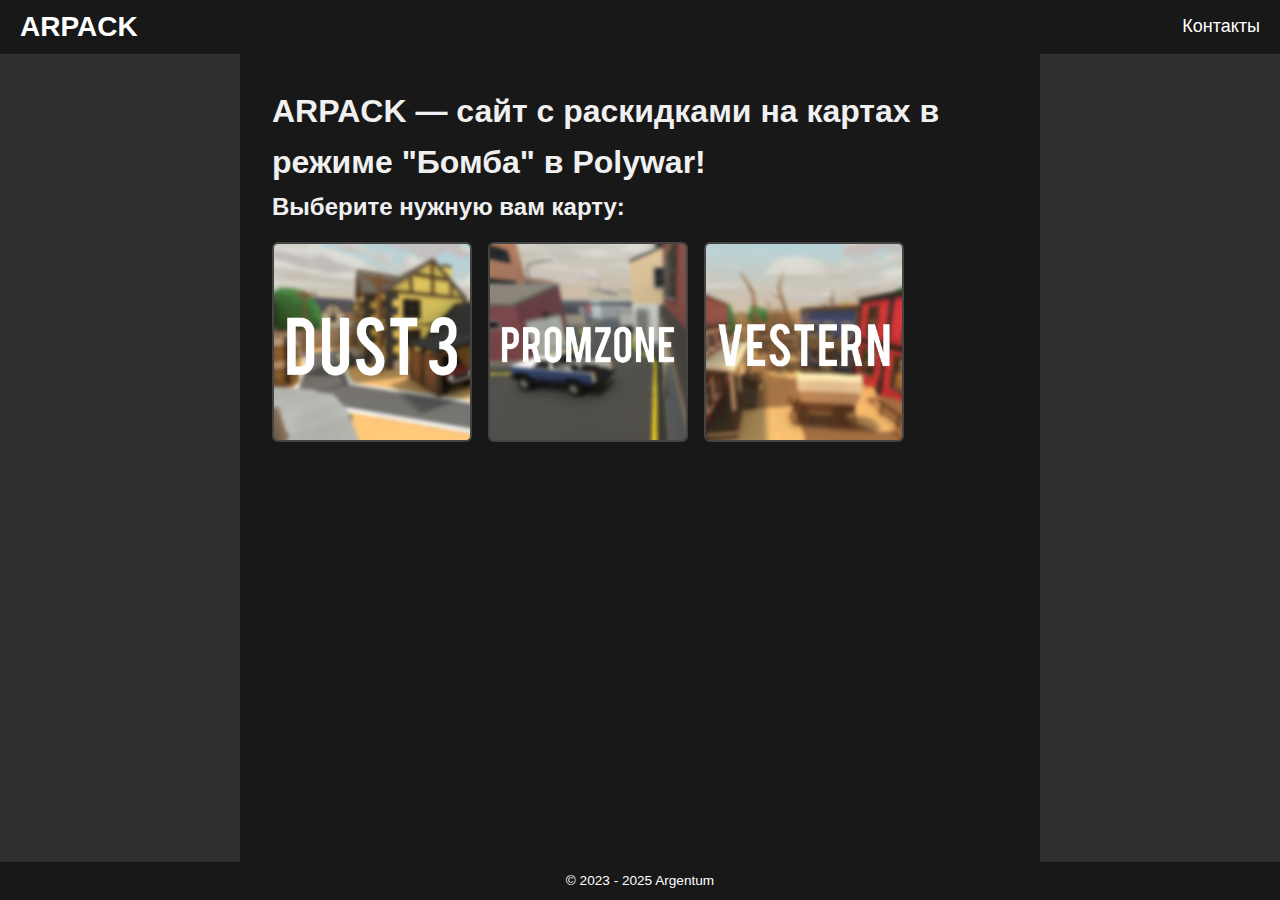
<file: index.html>
<!DOCTYPE html>
<html lang="ru">
<head>
    <meta charset="UTF-8">
    <meta name="viewport" content="width=device-width, initial-scale=1.0">
    <title>ARPACK — сайт с раскидками на картах Polywar!</title>
    <link rel="stylesheet" href="style.css">
    <style>
        header {
            background-color: #181818;
            color: white;
            display: flex;
            justify-content: space-between;
            align-items: center;
            padding: 10px 20px;
        }

        header h1 {
            margin: 0;
            font-size: 28px;
        }

        header a {
            color: white;
            text-decoration: none;
            font-size: 18px;
        }

        header a:hover {
            text-decoration: underline;
        }
    </style>
</head>
<body>
    <header>
        <h1>ARPACK</h1>
        <a href="contact.html">Контакты</a>
    </header>

    <div class="plate">
        <h1>ARPACK — сайт с раскидками на картах в режиме "Бомба" в Polywar!</h1>
        <h2>Выберите нужную вам карту:</h2>

        <div class="map-gallery">
            <a href="dust3rb.html"><img src="dust3.jpg" alt="Dust3"></a>
            <a href="promzonerb.html"><img src="promzone.jpg" alt="Promzone"></a>
            <a href="vesternrb.html"><img src="vestern.jpg" alt="Vestern"></a>
        </div>
    </div>

    <footer>
        &copy; 2023 - 2025 Argentum
    </footer>
</body>
</html>
</file>
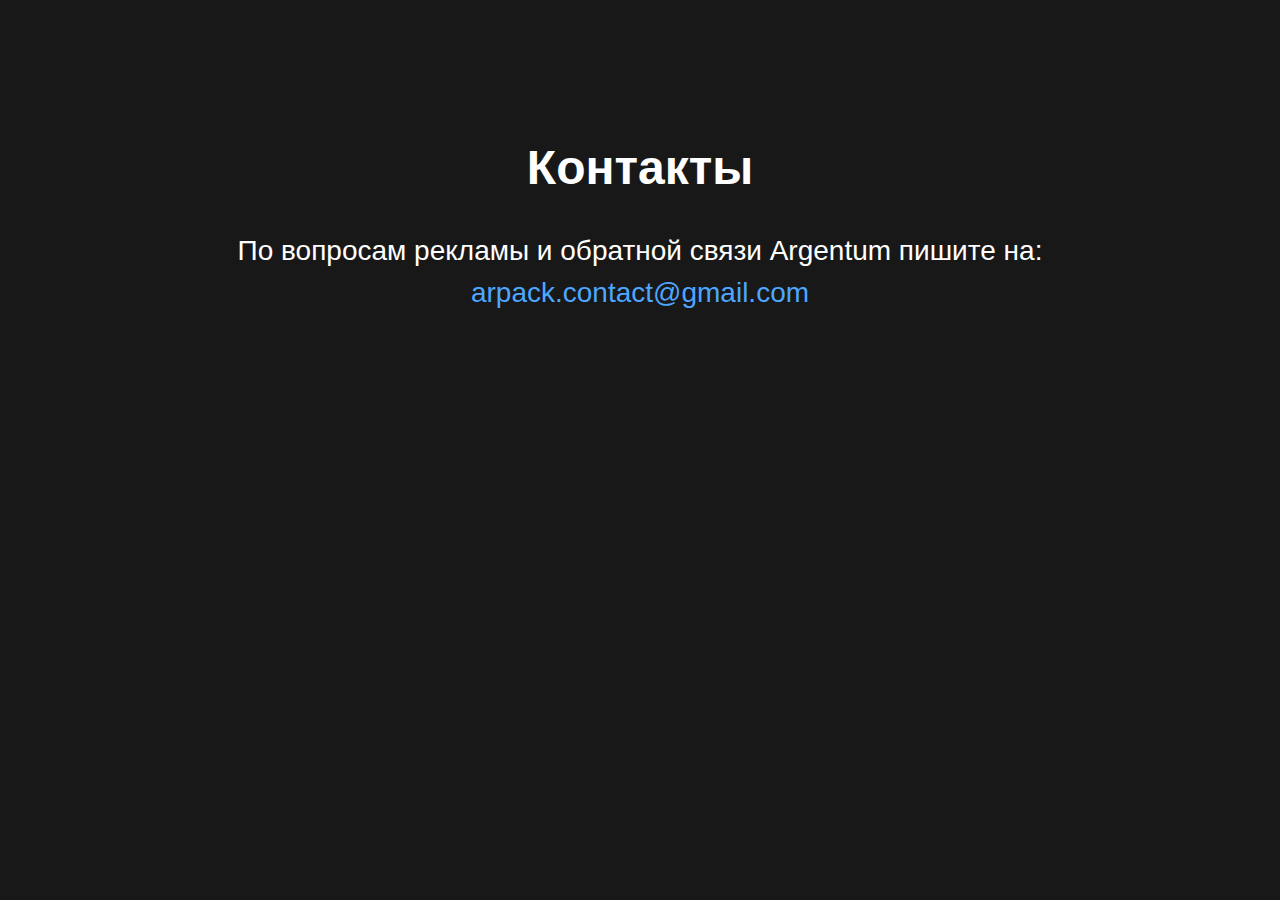
<file: contact.html>
<!DOCTYPE html>
<html lang="ru">
<head>
    <meta charset="UTF-8">
    <title>Контакты</title>
    <style>
        body {
            background-color: #181818;
            color: #ffffff;
            font-family: Arial, sans-serif;
            text-align: center;
            padding-top: 100px;
        }

        h1 {
            font-size: 48px;
            margin-bottom: 40px;
        }

        p {
            font-size: 28px;
            margin: 10px 0;
        }

        a {
            color: #4da6ff;
            text-decoration: none;
            font-size: 28px;
        }

        a:hover {
            text-decoration: underline;
        }
    </style>
</head>
<body>
    <h1>Контакты</h1>
    <p>По вопросам рекламы и обратной связи Argentum пишите на:</p>
    <p><a href="mailto:arpack.contact@gmail.com">arpack.contact@gmail.com</a></p>
</body>
</html>
</file>
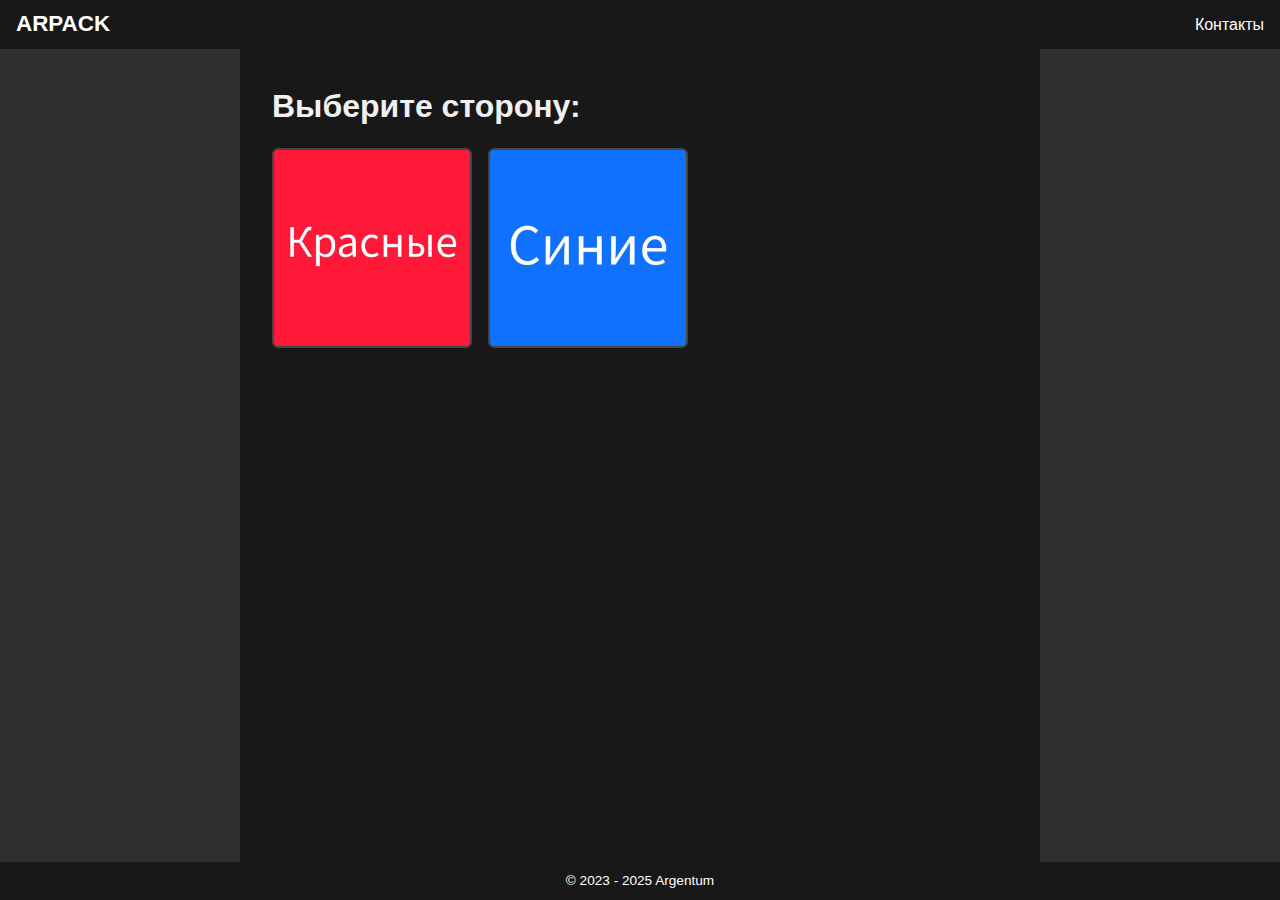
<file: dust3rb.html>
<!DOCTYPE html>
<html lang="ru">
<head>
    <meta charset="UTF-8" />
    <meta name="viewport" content="width=device-width, initial-scale=1" />
    <title>ARPACK — сайт с раскидками на картах Polywar!</title>
    <link rel="stylesheet" href="style.css" />
    <style>
        * {
            margin: 0;
            padding: 0;
            box-sizing: border-box;
        }

        body {
            font-family: Arial, sans-serif;
            background-color: #2f2f2f;
            color: #f0f0f0;
            line-height: 1.6;
            min-height: 100vh;
            display: flex;
            flex-direction: column;
        }

        .map-gallery {
            display: flex;
            gap: 1rem;
            margin-top: 1rem;
            flex-wrap: wrap;
        }

        .map-gallery a img {
            width: 200px;
            height: auto;
            border-radius: 6px;
            border: 2px solid #444;
            transition: transform 0.2s ease;
        }

        .map-gallery a img:hover {
            transform: scale(1.05);
            border-color: #888;
        }

        header {
            background-color: #181818;
            color: white;
            padding: 0.5rem 1rem;
            display: flex;
            justify-content: space-between;
            align-items: center;
        }

        header h1 {
            margin: 0.2rem 1rem 0.2rem 0;
            font-size: 1.4rem;
            line-height: 1.2;
        }

        header a {
            color: white;
            text-decoration: none;
            font-size: 1rem;
            transition: color 0.3s;
        }

        header a:hover {
            color: #4da6ff;
            text-decoration: underline;
        }

        .plate {
            background-color: #181818;
            padding: 2rem;
            padding-bottom: 3rem;
            flex-grow: 1;
            display: flex;
            flex-direction: column;
            align-items: flex-start;
            text-align: left;
            max-width: 800px;
            margin: 0 auto;
            width: 100%;
            box-sizing: border-box;
        }

        footer {
            background-color: #181818;
            color: white;
            text-align: center;
            padding: 0.5rem;
            font-size: 0.85rem;
            position: fixed;
            bottom: 0;
            width: 100%;
            z-index: 10;
        }
    </style>
</head>
<body>
    <header>
        <h1>ARPACK</h1>
        <a href="contact.html">Контакты</a>
    </header>

    <div class="plate">
        <h1>Выберите сторону:</h1>
        
        <div class="map-gallery">
            <a href="dust3r.html"><img src="red.jpg" alt="Dust3r" /></a>
            <a href="dust3b.html"><img src="blue.jpg" alt="Dust3b" /></a>
        </div>
    </div>

    <footer>
        &copy; 2023 - 2025 Argentum
    </footer>
</body>
</html>
</file>
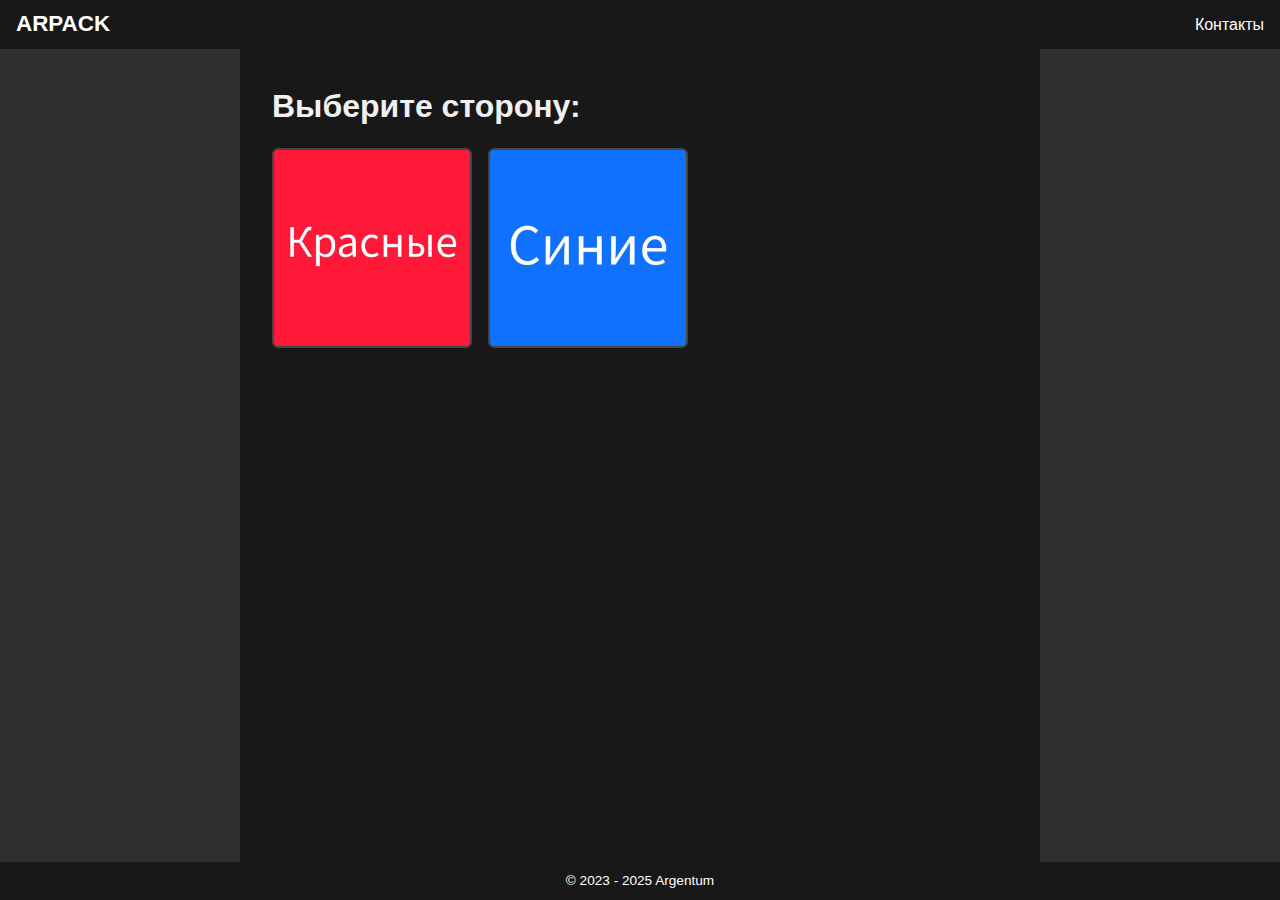
<file: promzonerb.html>
<!DOCTYPE html>
<html lang="ru">
<head>
    <meta charset="UTF-8" />
    <meta name="viewport" content="width=device-width, initial-scale=1" />
    <title>ARPACK — сайт с раскидками на картах Polywar!</title>
    <link rel="stylesheet" href="style.css" />
    <style>
        * {
            margin: 0;
            padding: 0;
            box-sizing: border-box;
        }

        body {
            font-family: Arial, sans-serif;
            background-color: #2f2f2f;
            color: #f0f0f0;
            line-height: 1.6;
            min-height: 100vh;
            display: flex;
            flex-direction: column;
        }

        .map-gallery {
            display: flex;
            gap: 1rem;
            margin-top: 1rem;
            flex-wrap: wrap;
        }

        .map-gallery a img {
            width: 200px;
            height: auto;
            border-radius: 6px;
            border: 2px solid #444;
            transition: transform 0.2s ease;
        }

        .map-gallery a img:hover {
            transform: scale(1.05);
            border-color: #888;
        }

        header {
            background-color: #181818;
            color: white;
            padding: 0.5rem 1rem;
            display: flex;
            justify-content: space-between;
            align-items: center;
        }

        header h1 {
            margin: 0.2rem 1rem 0.2rem 0;
            font-size: 1.4rem;
            line-height: 1.2;
        }

        header a {
            color: white;
            text-decoration: none;
            font-size: 1rem;
            transition: color 0.3s;
        }

        header a:hover {
            color: #4da6ff;
            text-decoration: underline;
        }

        .plate {
            background-color: #181818;
            padding: 2rem;
            padding-bottom: 3rem;
            flex-grow: 1;
            display: flex;
            flex-direction: column;
            align-items: flex-start;
            text-align: left;
            max-width: 800px;
            margin: 0 auto;
            width: 100%;
            box-sizing: border-box;
        }

        footer {
            background-color: #181818;
            color: white;
            text-align: center;
            padding: 0.5rem;
            font-size: 0.85rem;
            position: fixed;
            bottom: 0;
            width: 100%;
            z-index: 10;
        }
    </style>
</head>
<body>
    <header>
        <h1>ARPACK</h1>
        <a href="contact.html">Контакты</a>
    </header>

    <div class="plate">
        <h1>Выберите сторону:</h1>

        <div class="map-gallery">
            <a href="promzoner.html"><img src="red.jpg" alt="Promzonered" /></a>
            <a href="promzoneb.html"><img src="blue.jpg" alt="Promzoneblue" /></a>
        </div>
    </div>

    <footer>
        &copy; 2023 - 2025 Argentum
    </footer>
</body>
</html>
</file>
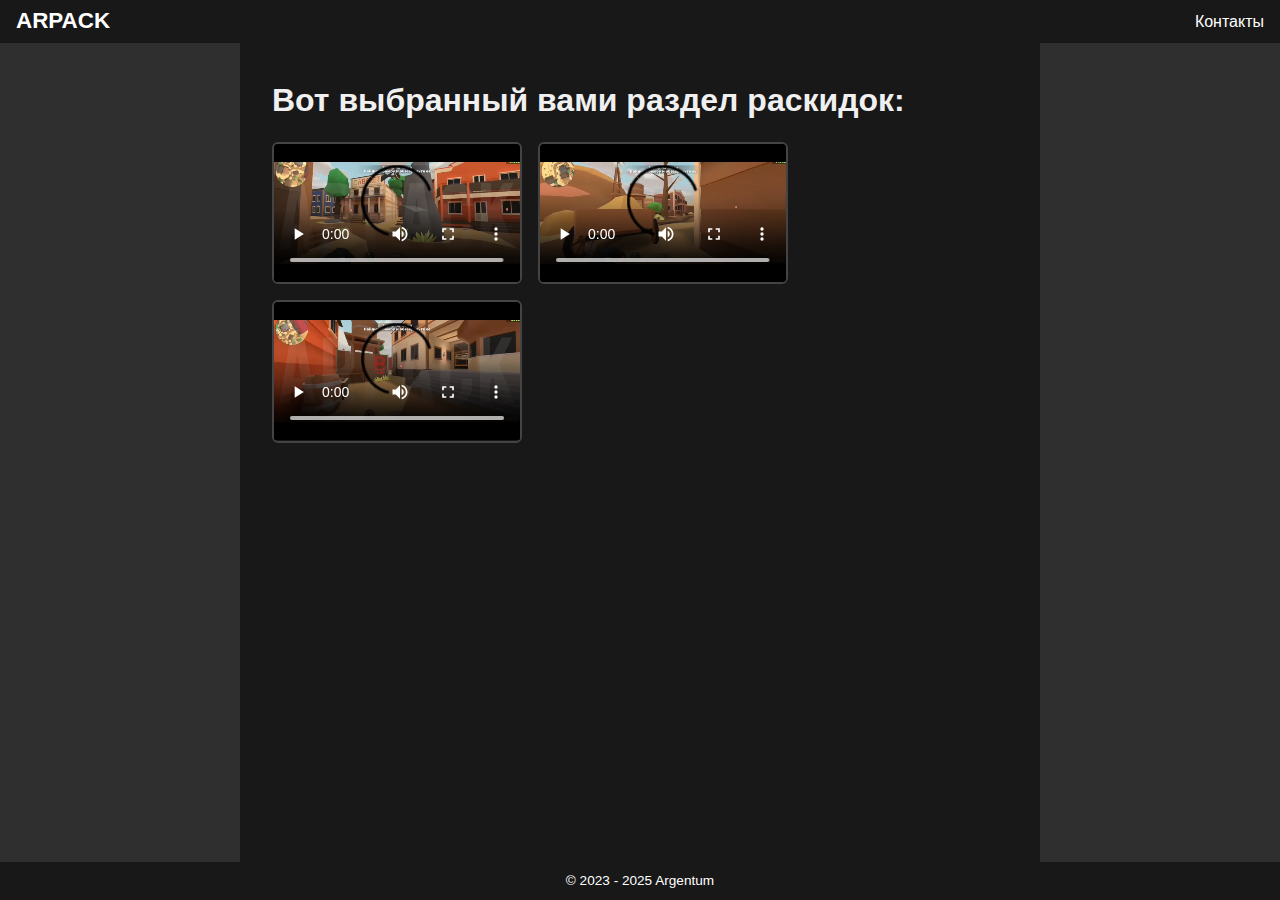
<file: vesternb.html>
<!DOCTYPE html>
<html lang="ru">
<head>
    <meta charset="UTF-8" />
    <meta name="viewport" content="width=device-width, initial-scale=1" />
    <title>ARPACK — сайт с раскидками на картах Polywar!</title>
    <link rel="stylesheet" href="style.css" />
    <style>
        * {
            margin: 0;
            padding: 0;
            box-sizing: border-box;
        }

        body {
            font-family: Arial, sans-serif;
            background-color: #2f2f2f;
            color: #f0f0f0;
            line-height: 1.6;
            min-height: 100vh;
            display: flex;
            flex-direction: column;
        }

        header {
            background-color: #181818;
            color: white;
            padding: 0.5rem 1rem;
            display: flex;
            justify-content: space-between;
            align-items: center;
        }

        header h1 {
            margin: 0;
            font-size: 1.4rem;
            line-height: 1.2;
        }

        header a {
            color: white;
            text-decoration: none;
            font-size: 1rem;
            transition: color 0.3s;
        }

        header a:hover {
            color: #4da6ff;
            text-decoration: underline;
        }

        .plate {
            background-color: #181818;
            padding: 2rem;
            flex-grow: 1;
            display: flex;
            flex-direction: column;
            align-items: flex-start;
            text-align: left;
            max-width: 800px;
            margin: 0 auto;
            width: 100%;
        }

        .map-gallery {
            display: flex;
            flex-wrap: wrap;
            gap: 1rem;
            margin-top: 1rem;
        }

        .map-gallery video {
            width: 100%;
            max-width: 250px;
            border-radius: 6px;
            border: 2px solid #444;
            transition: transform 0.2s ease;
        }

        .map-gallery video:hover {
            transform: scale(1.05);
            border-color: #888;
        }

        footer {
            background-color: #181818;
            color: white;
            text-align: center;
            padding: 0.5rem;
            font-size: 0.85rem;
            position: fixed;
            bottom: 0;
            width: 100%;
            z-index: 10;
        }

        @media (max-width: 600px) {
            .map-gallery {
                justify-content: center;
            }

            .map-gallery video {
                max-width: 100%;
            }
        }
    </style>
</head>
<body>

    <header>
        <h1>ARPACK</h1>
        <a href="contact.html">Контакты</a>
    </header>

    <div class="plate">
        <h1>Вот выбранный вами раздел раскидок:</h1>
        <div class="map-gallery">
            <video controls>
                <source src="vesternct1.mp4" type="video/mp4" />
                Ваш браузер не поддерживает видео.
            </video>
            <video controls>
                <source src="vesternct2.mp4" type="video/mp4" />
                Ваш браузер не поддерживает видео.
            </video>
            <video controls>
                <source src="vesternct3.mp4" type="video/mp4" />
                Ваш браузер не поддерживает видео.
            </video>
        </div>
    </div>

    <footer>
        &copy; 2023 - 2025 Argentum
    </footer>

</body>
</html>
</file>
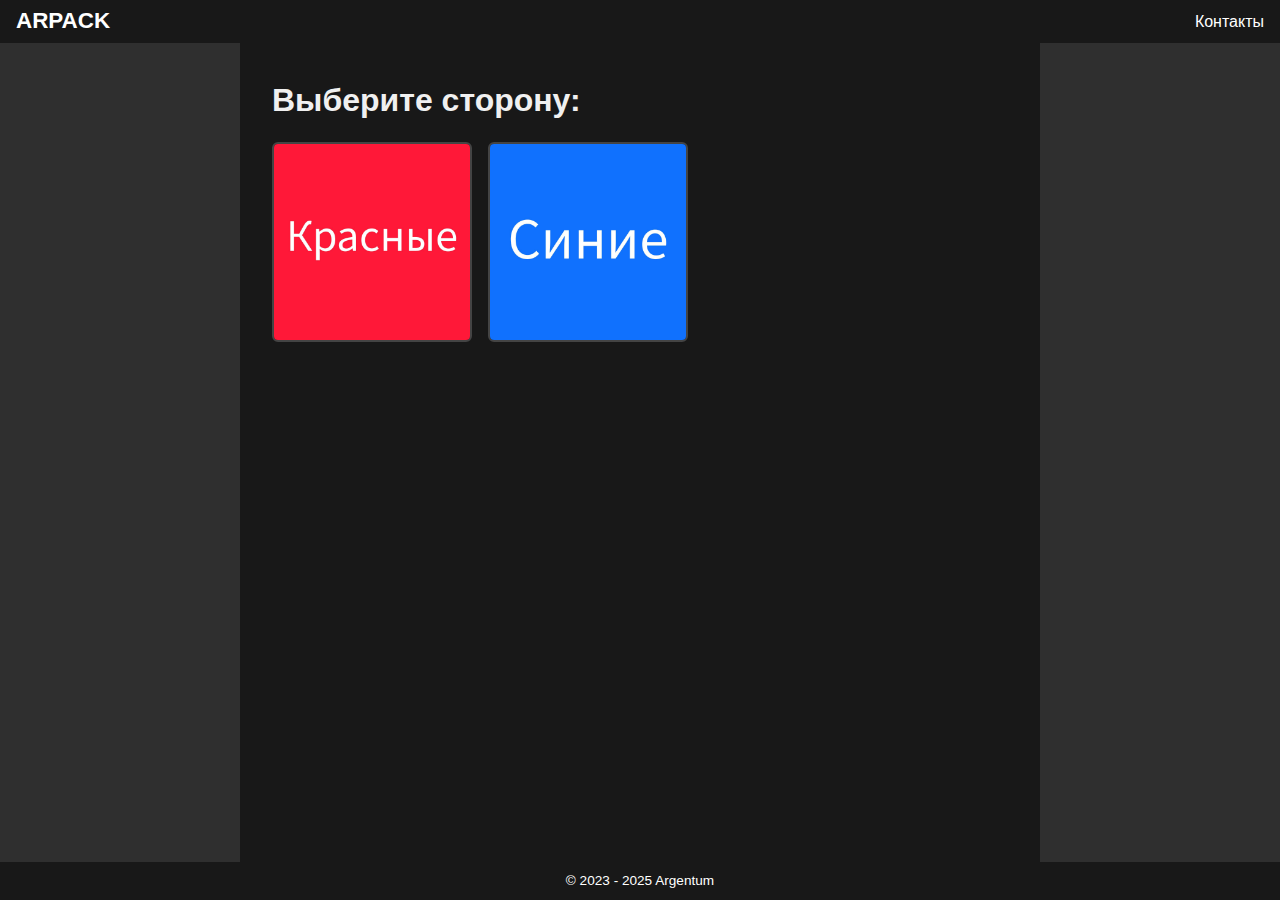
<file: vesternrb.html>
<!DOCTYPE html>
<html lang="ru">
<head>
    <meta charset="UTF-8" />
    <meta name="viewport" content="width=device-width, initial-scale=1" />
    <title>ARPACK — сайт с раскидками на картах Polywar!</title>
    <link rel="stylesheet" href="style.css" />
    <style>
        * {
            margin: 0;
            padding: 0;
            box-sizing: border-box;
        }

        body {
            font-family: Arial, sans-serif;
            background-color: #2f2f2f;
            color: #f0f0f0;
            line-height: 1.6;
            min-height: 100vh;
            display: flex;
            flex-direction: column;
        }

        header {
            background-color: #181818;
            color: white;
            padding: 0.5rem 1rem;
            display: flex;
            justify-content: space-between;
            align-items: center;
        }

        header h1 {
            margin: 0;
            font-size: 1.4rem;
            line-height: 1.2;
        }

        header a {
            color: white;
            text-decoration: none;
            font-size: 1rem;
            transition: color 0.3s;
        }

        header a:hover {
            color: #4da6ff;
            text-decoration: underline;
        }

        .map-gallery {
            display: flex;
            gap: 1rem;
            margin-top: 1rem;
            flex-wrap: wrap;
        }

        .map-gallery a img {
            width: 200px;
            height: auto;
            border-radius: 6px;
            border: 2px solid #444;
            transition: transform 0.2s ease;
        }

        .map-gallery a img:hover {
            transform: scale(1.05);
            border-color: #888;
        }

        .plate {
            background-color: #181818;
            padding: 2rem;
            padding-bottom: 3rem;
            flex-grow: 1;
            display: flex;
            flex-direction: column;
            align-items: flex-start;
            text-align: left;
            max-width: 800px;
            margin: 0 auto;
            width: 100%;
            box-sizing: border-box;
        }

        footer {
            background-color: #181818;
            color: white;
            text-align: center;
            padding: 0.5rem;
            font-size: 0.85rem;
            position: fixed;
            bottom: 0;
            width: 100%;
            z-index: 10;
        }
    </style>
</head>
<body>
    <header>
        <h1>ARPACK</h1>
        <a href="contact.html">Контакты</a>
    </header>

    <div class="plate">
        <h1>Выберите сторону:</h1>
        <div class="map-gallery">
            <a href="vesternr.html"><img src="red.jpg" alt="vesternr" /></a>
            <a href="vesternb.html"><img src="blue.jpg" alt="vesternb" /></a>
        </div>
    </div>

    <footer>
        &copy; 2023 - 2025 Argentum
    </footer>
</body>
</html>
</file>
<file: style.css>
* {
    margin: 0;
    padding: 0;
    box-sizing: border-box;
}

body {
    font-family: Arial, sans-serif;
    background-color: #2f2f2f;
    color: #f0f0f0;
    line-height: 1.6;
    min-height: 100vh;
    display: flex;
    flex-direction: column;
}

.map-gallery {
    display: flex;
    gap: 1rem;
    margin-top: 1rem;
    flex-wrap: wrap;
}

.map-gallery a img {
    width: 200px;
    height: auto;
    border-radius: 6px;
    border: 2px solid #444;
    transition: transform 0.2s ease;
}

.map-gallery a img:hover {
    transform: scale(1.05);
    border-color: #888;
}

header {
    background-color: #181818;
    color: white;
    padding: 0.5rem 0;
}

.plate {
    background-color: #181818;
    padding: 2rem;
    padding-bottom: 3rem;
    flex-grow: 1;
    display: flex;
    flex-direction: column;
    align-items: flex-start;
    text-align: left;
    max-width: 800px;
    margin: 0 auto;
    width: 100%;
    box-sizing: border-box;
}


footer {
    background-color: #181818;
    color: white;
    text-align: center;
    padding: 0.5rem;
    font-size: 0.85rem;
    position: fixed;
    bottom: 0;
    width: 100%;
    z-index: 10;
}

header h1 {
    margin: 0.2rem 1rem;
    font-size: 1.4rem;
    line-height: 1.2;
}
</file>
